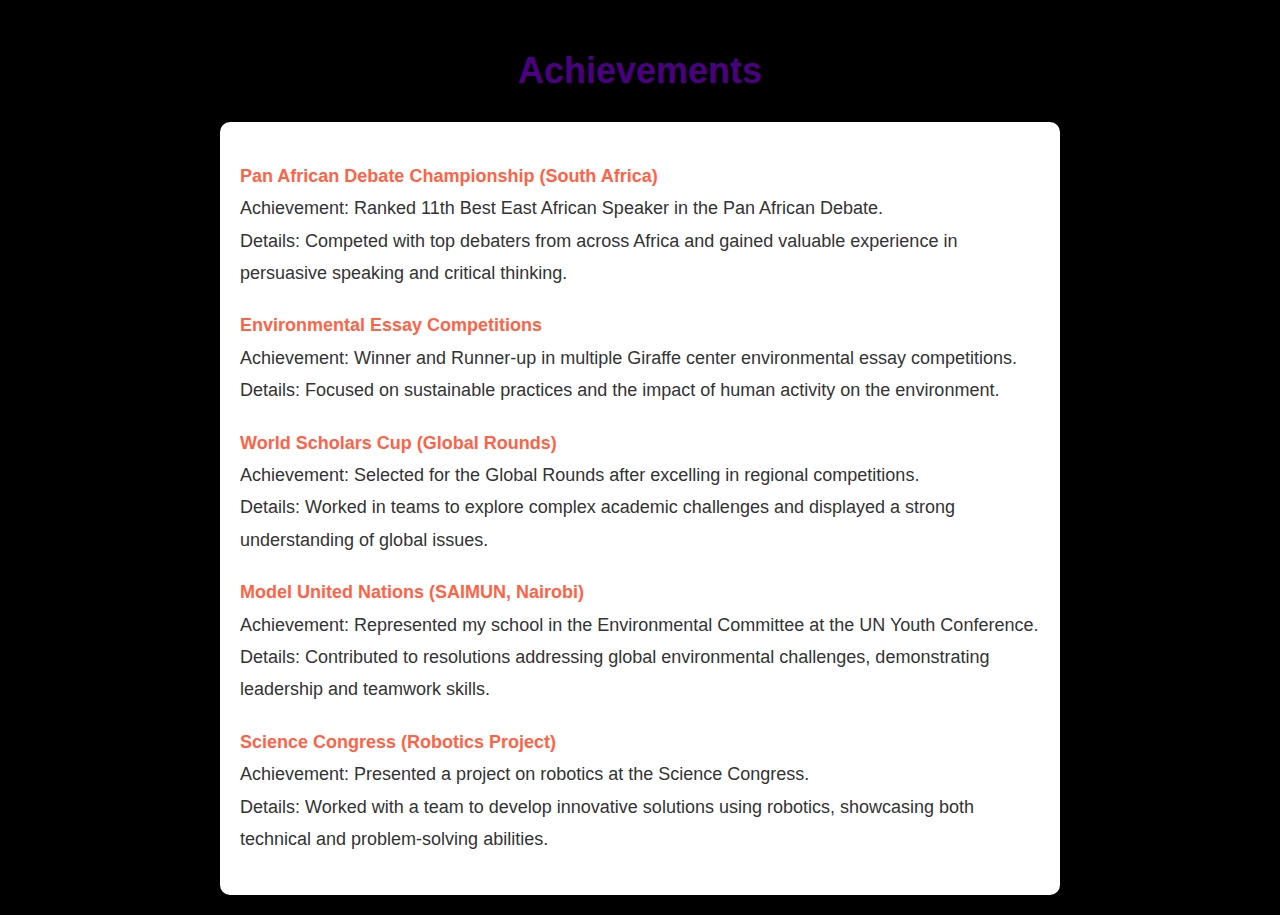
<file: achievement.html>
<!DOCTYPE html>
<html lang="en">
<head>
    <meta charset="UTF-8">
    <meta name="viewport" content="width=device-width, initial-scale=1.0">
    <title>My Achievements</title>
</head>
<body style="font-family: 'Arial', sans-serif; background-color: black; padding: 20px; margin: 0;">

    <!-- Title -->
    <h2 style="color: #4B0082; text-align: center; font-size: 36px; margin-bottom: 30px;">Achievements</h2>

    <!-- Achievements List Container -->
    <div style="background-color: #fff; max-width: 800px; margin: 0 auto; padding: 20px; border-radius: 10px; box-shadow: 0px 4px 10px rgba(0, 0, 0, 0.1);">

        <!-- List of Achievements -->
        <ul style="font-size: 18px; color: #333; line-height: 1.8; list-style-type: none; padding-left: 0;">

            <!-- Achievement 1 -->
            <li style="margin-bottom: 20px; color: #333;">
                <span style="color: #FF6347; font-weight: bold;">Pan African Debate Championship (South Africa)</span><br>
                Achievement: Ranked 11th Best East African Speaker in the Pan African Debate.<br>
                Details: Competed with top debaters from across Africa and gained valuable experience in persuasive speaking and critical thinking.
            </li>

            <!-- Achievement 2 -->
            <li style="margin-bottom: 20px; color: #333;">
                <span style="color: #FF6347; font-weight: bold;">Environmental Essay Competitions</span><br>
                Achievement: Winner and Runner-up in multiple Giraffe center environmental essay competitions.<br>
                Details: Focused on sustainable practices and the impact of human activity on the environment.
            </li>

            <!-- Achievement 3 -->
            <li style="margin-bottom: 20px; color: #333;">
                <span style="color: #FF6347; font-weight: bold;">World Scholars Cup (Global Rounds)</span><br>
                Achievement: Selected for the Global Rounds after excelling in regional competitions.<br>
                Details: Worked in teams to explore complex academic challenges and displayed a strong understanding of global issues.
            </li>

            <!-- Achievement 4 -->
            <li style="margin-bottom: 20px; color: #333;">
                <span style="color: #FF6347; font-weight: bold;">Model United Nations (SAIMUN, Nairobi)</span><br>
                Achievement: Represented my school in the Environmental Committee at the UN Youth Conference.<br>
                Details: Contributed to resolutions addressing global environmental challenges, demonstrating leadership and teamwork skills.
            </li>

            <!-- Achievement 5 -->
            <li style="margin-bottom: 20px; color: #333;">
                <span style="color: #FF6347; font-weight: bold;">Science Congress (Robotics Project)</span><br>
                Achievement: Presented a project on robotics at the Science Congress.<br>
                Details: Worked with a team to develop innovative solutions using robotics, showcasing both technical and problem-solving abilities.
            </li>

        </ul>
    </div>

</body>
</html>
</file>
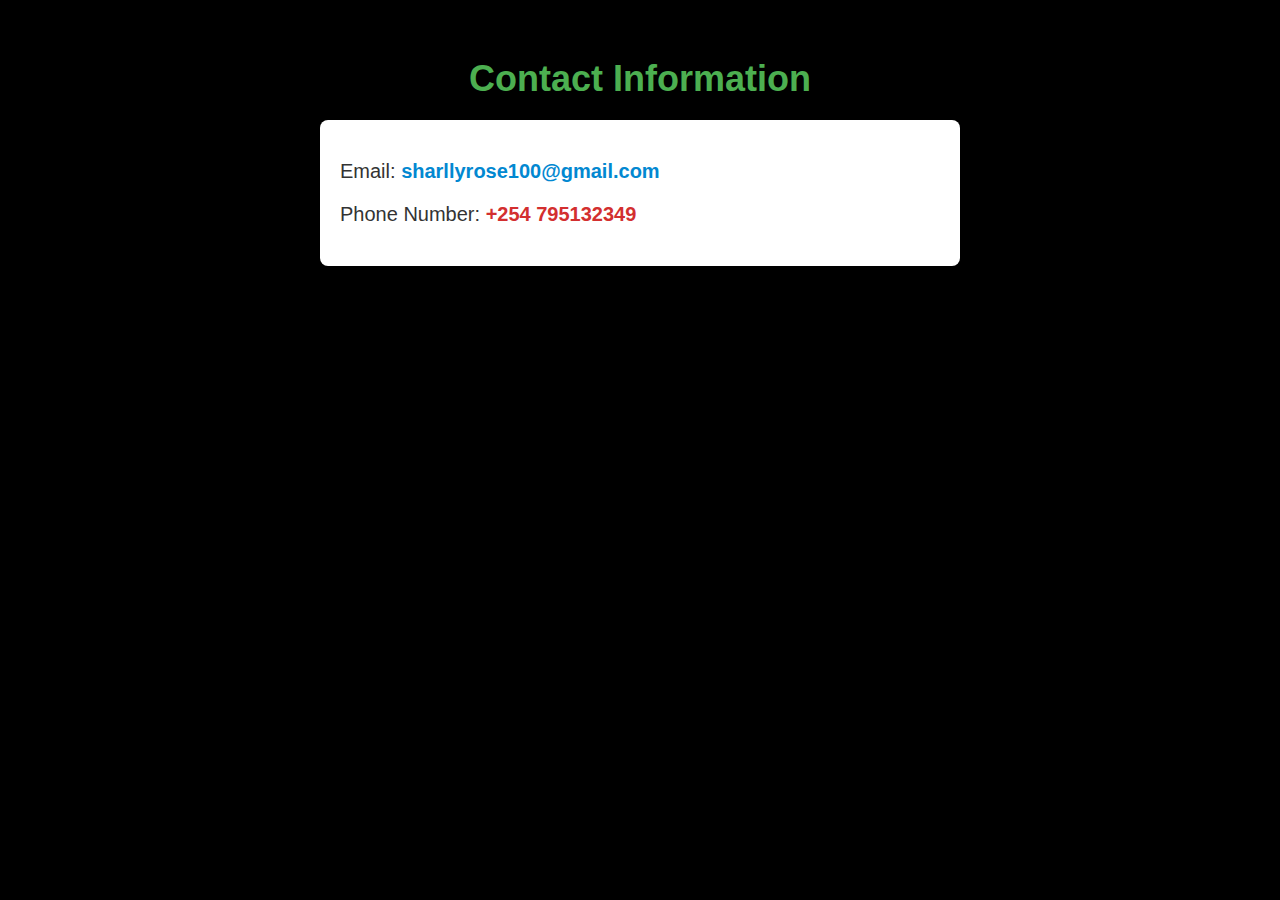
<file: contact.html>
<!DOCTYPE html>
<html lang="en">
<head>
    <meta charset="UTF-8">
    <meta name="viewport" content="width=device-width, initial-scale=1.0">
    <title>Contacts</title>
</head>
<body style="font-family: 'Arial', sans-serif; background-color:black; padding: 20px;">

    <h2 style="color: #4CAF50; text-align: center; font-size: 36px; margin-bottom: 20px;">Contact Information</h2>

    <div style="background-color: #fff; padding: 20px; max-width: 600px; margin: 0 auto; border-radius: 8px; box-shadow: 0 4px 10px rgba(0, 0, 0, 0.1);">
        <p style="font-size: 20px; color: #333; margin-bottom: 15px;">Email: <span style="color: #0288d1; font-weight: bold;">sharllyrose100@gmail.com</span></p>
        <p style="font-size: 20px; color: #333;">Phone Number: <span style="color: #d32f2f; font-weight: bold;">+254 795132349</span></p>
    </div>

</body>
</html>
</file>
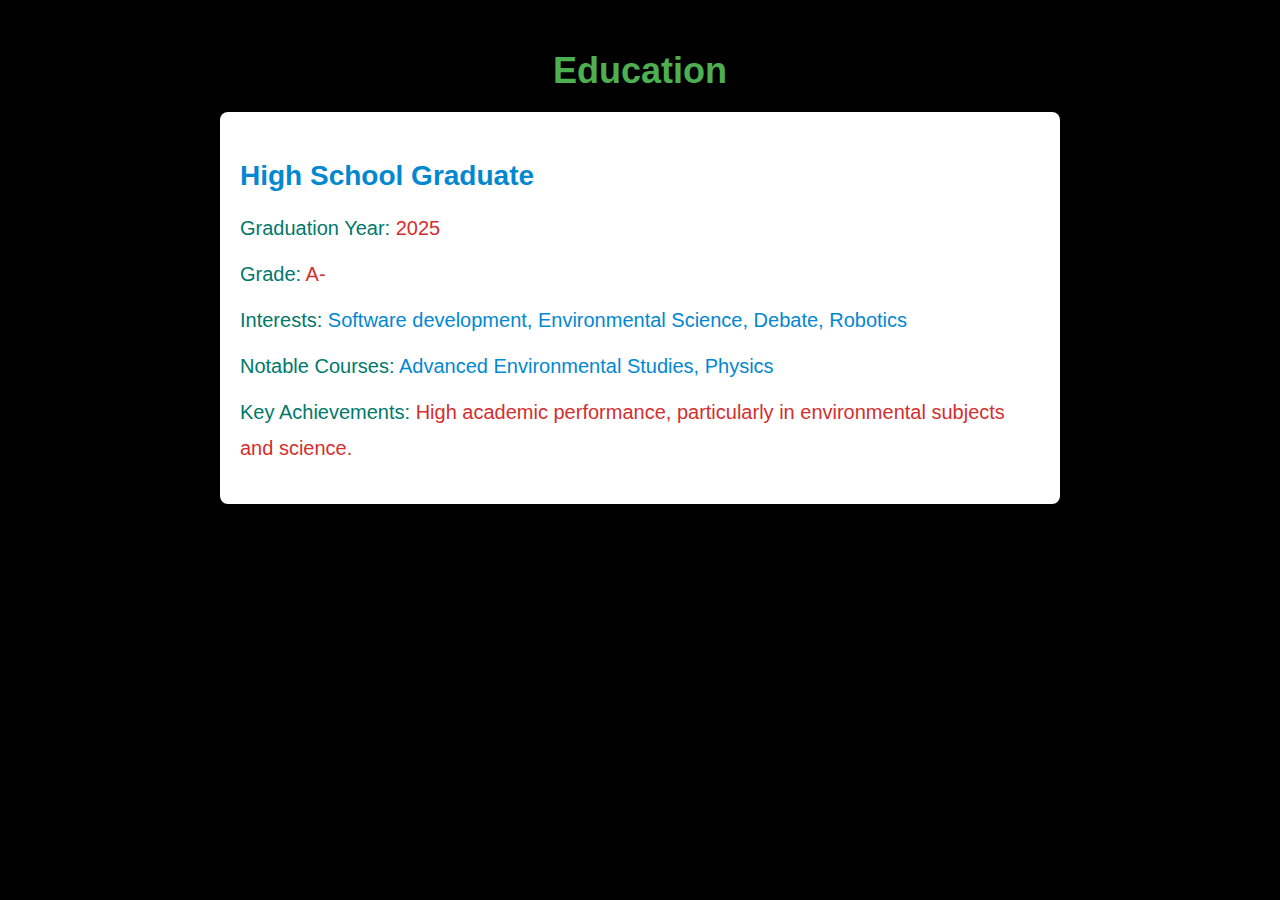
<file: education.html>
<!DOCTYPE html>
<html lang="en">
<head>
    <meta charset="UTF-8">
    <meta name="viewport" content="width=device-width, initial-scale=1.0">
    <title>Education</title>
</head>
<body style="font-family: 'Arial', sans-serif; background-color: black; margin: 0; padding: 20px;">

    <h2 style="color: #4CAF50; text-align: center; font-size: 36px; margin-bottom: 20px;">Education</h2>

    <div style="background-color: #fff; border-radius: 8px; padding: 20px; max-width: 800px; margin: 0 auto; box-shadow: 0 4px 10px rgba(0, 0, 0, 0.1);">
        
        <h3 style="color: #0288d1; font-size: 28px; margin-bottom: 15px;">High School Graduate</h3>

        <ul style="font-size: 18px; color: #333; line-height: 1.8; list-style-type: none; padding: 0;">
            <li style="margin: 10px 0; font-size: 20px; color: #00796b;">Graduation Year: <span style="color: #d32f2f;">2025</span></li>
            <li style="margin: 10px 0; font-size: 20px; color: #00796b;">Grade: <span style="color: #d32f2f;">A-</span></li>
            <li style="margin: 10px 0; font-size: 20px; color: #00796b;">Interests: <span style="color: #0288d1;">Software development, Environmental Science, Debate, Robotics</span></li>
            <li style="margin: 10px 0; font-size: 20px; color: #00796b;">Notable Courses: <span style="color: #0288d1;">Advanced Environmental Studies, Physics</span></li>
            <li style="margin: 10px 0; font-size: 20px; color: #00796b;">Key Achievements: <span style="color: #d32f2f;">High academic performance, particularly in environmental subjects and science.</span></li>
        </ul>
        
    </div>

</body>
</html>
</file>
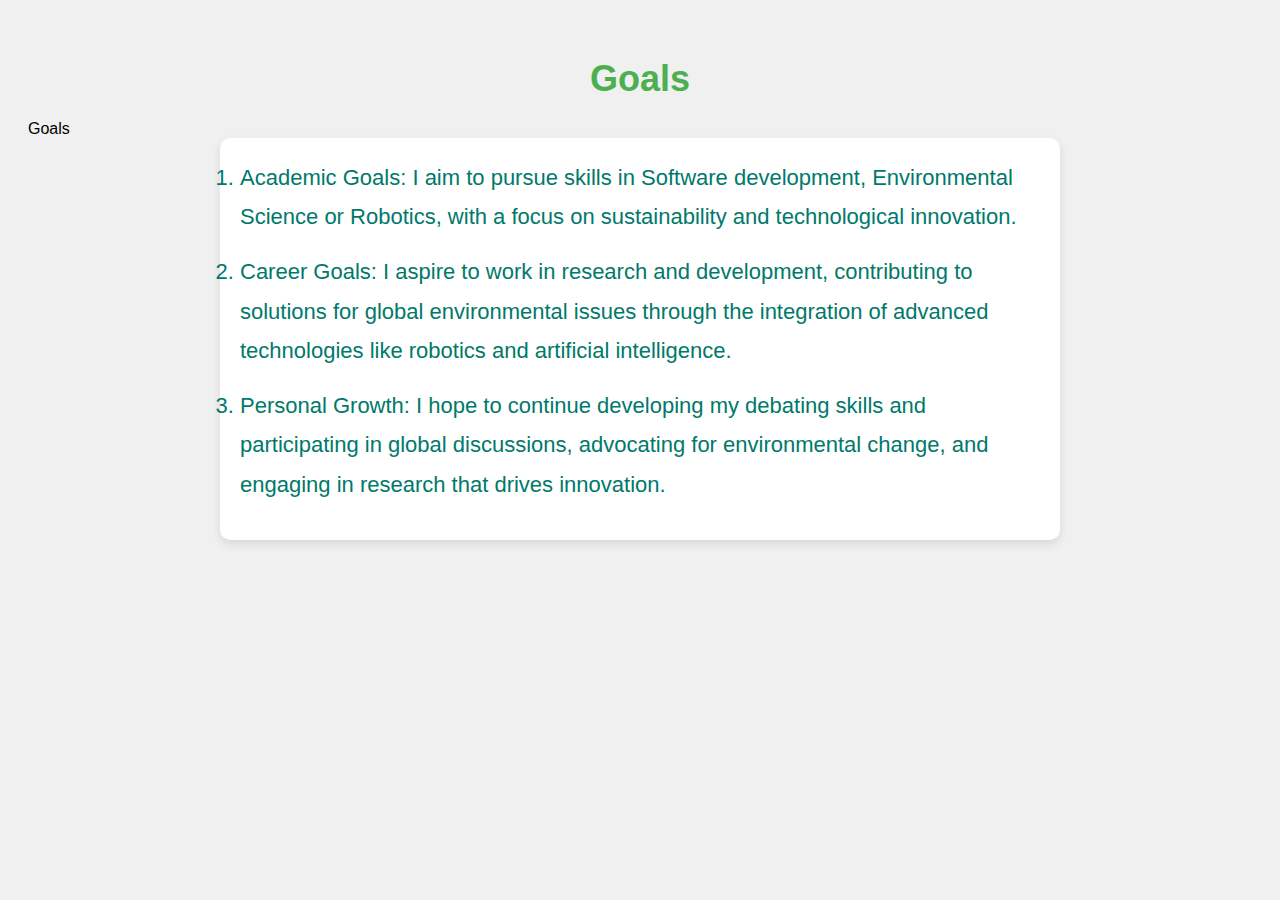
<file: goals.html>
<!DOCTYPE html>
<html lang="en">
<head>
    <meta charset="UTF-8">
    <meta name="viewport" content="width=device-width, initial-scale=1.0">
    <title>My goals</title>
</head>
<body style="font-family: 'Arial', sans-serif; background-color: #f0f0f0; padding: 20px;">

    <h2 style="color: #4CAF50; text-align: center; font-size: 36px; margin-bottom: 20px;">Goals</h2>
    Goals</h2>
    <ol style="font-size: 20px; color: #333; line-height: 1.8; max-width: 800px; margin: 0 auto; padding: 20px; background-color: #fff; border-radius: 10px; box-shadow: 0px 4px 10px rgba(0, 0, 0, 0.1);">

        <li style="color: #00796b; font-size: 22px; margin-bottom: 15px;">
            Academic Goals: I aim to pursue skills in Software development, Environmental Science or Robotics, with a focus on sustainability and technological innovation.</li>
<li style="color: #00796b; font-size: 22px; margin-bottom: 15px;">
    Career Goals: I aspire to work in research and development, contributing to solutions for global environmental issues through the integration of advanced technologies like robotics and artificial intelligence.</li>
    <li style="color: #00796b; font-size: 22px; margin-bottom: 15px;">
        Personal Growth: I hope to continue developing my debating skills and participating in global discussions, advocating for environmental change, and engaging in research that drives innovation.</li>
    </ol>
</body>
</html>
</file>
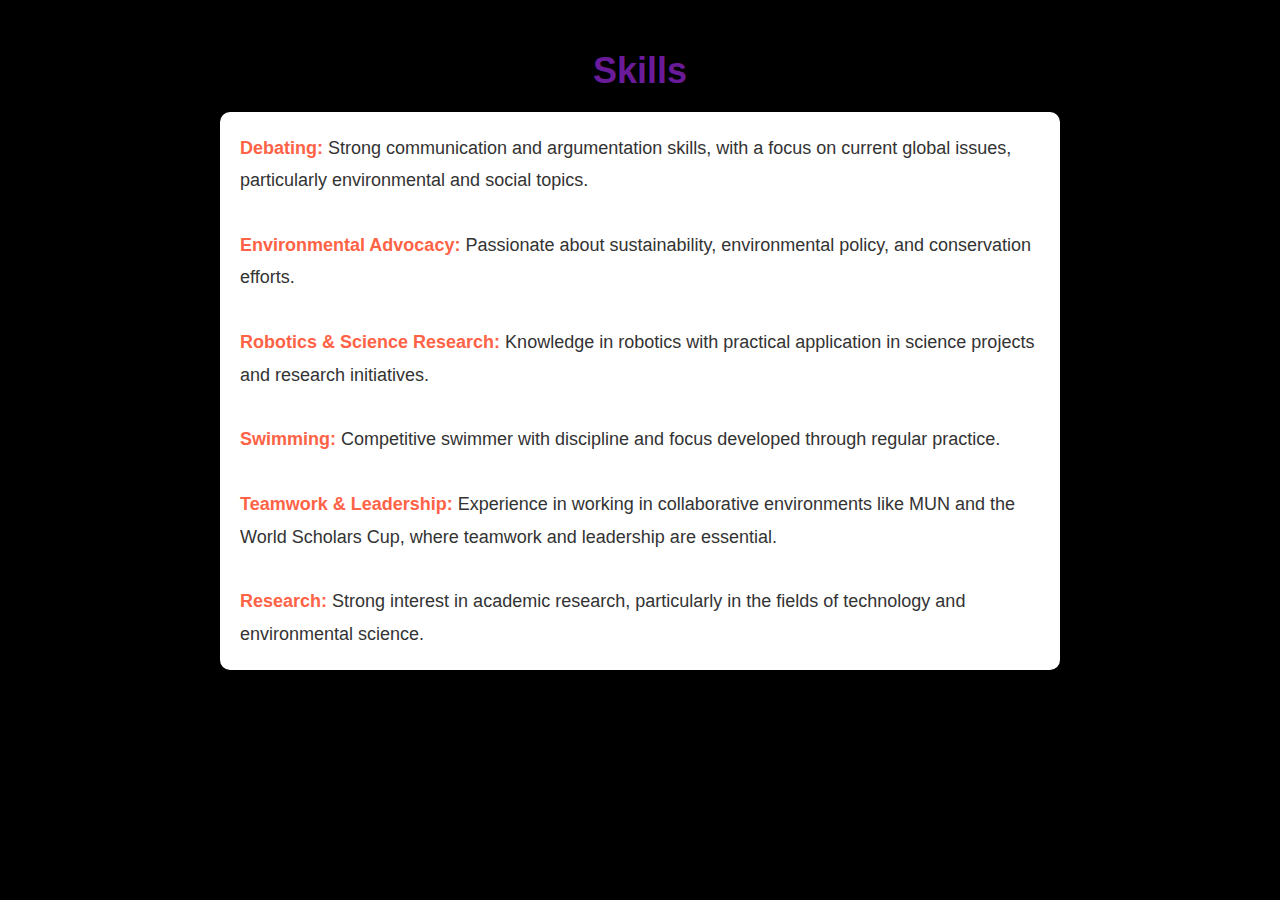
<file: skills.html>
<!DOCTYPE html>
<html lang="en">
<head>
    <meta charset="UTF-8">
    <meta name="viewport" content="width=device-width, initial-scale=1.0">
    <title>My Skills</title>
</head>
<body style="background-color:black; font-family: Arial, sans-serif; padding: 20px; margin: 0;">
    <h2 style="color: #6a1b9a; text-align: center; font-size: 36px; margin-bottom: 20px;">Skills</h2>
    
    <p style="font-size: 18px; line-height: 1.8; color: #333; max-width: 800px; margin: 0 auto; padding: 20px; background-color: #fff; border-radius: 10px; box-shadow: 0px 4px 10px rgba(0, 0, 0, 0.1);">
        <span style="color: #ff6347; font-weight: bold;">Debating:</span> Strong communication and argumentation skills, with a focus on current global issues, particularly environmental and social topics.<br><br>
        
        <span style="color: #ff6347; font-weight: bold;">Environmental Advocacy:</span> Passionate about sustainability, environmental policy, and conservation efforts.<br><br>
        
        <span style="color: #ff6347; font-weight: bold;">Robotics & Science Research:</span> Knowledge in robotics with practical application in science projects and research initiatives.<br><br>
        
        <span style="color: #ff6347; font-weight: bold;">Swimming:</span> Competitive swimmer with discipline and focus developed through regular practice.<br><br>
        
        <span style="color: #ff6347; font-weight: bold;">Teamwork & Leadership:</span> Experience in working in collaborative environments like MUN and the World Scholars Cup, where teamwork and leadership are essential.<br><br>
        
        <span style="color: #ff6347; font-weight: bold;">Research:</span> Strong interest in academic research, particularly in the fields of technology and environmental science.
    </p>
</body>
</html>
</file>
